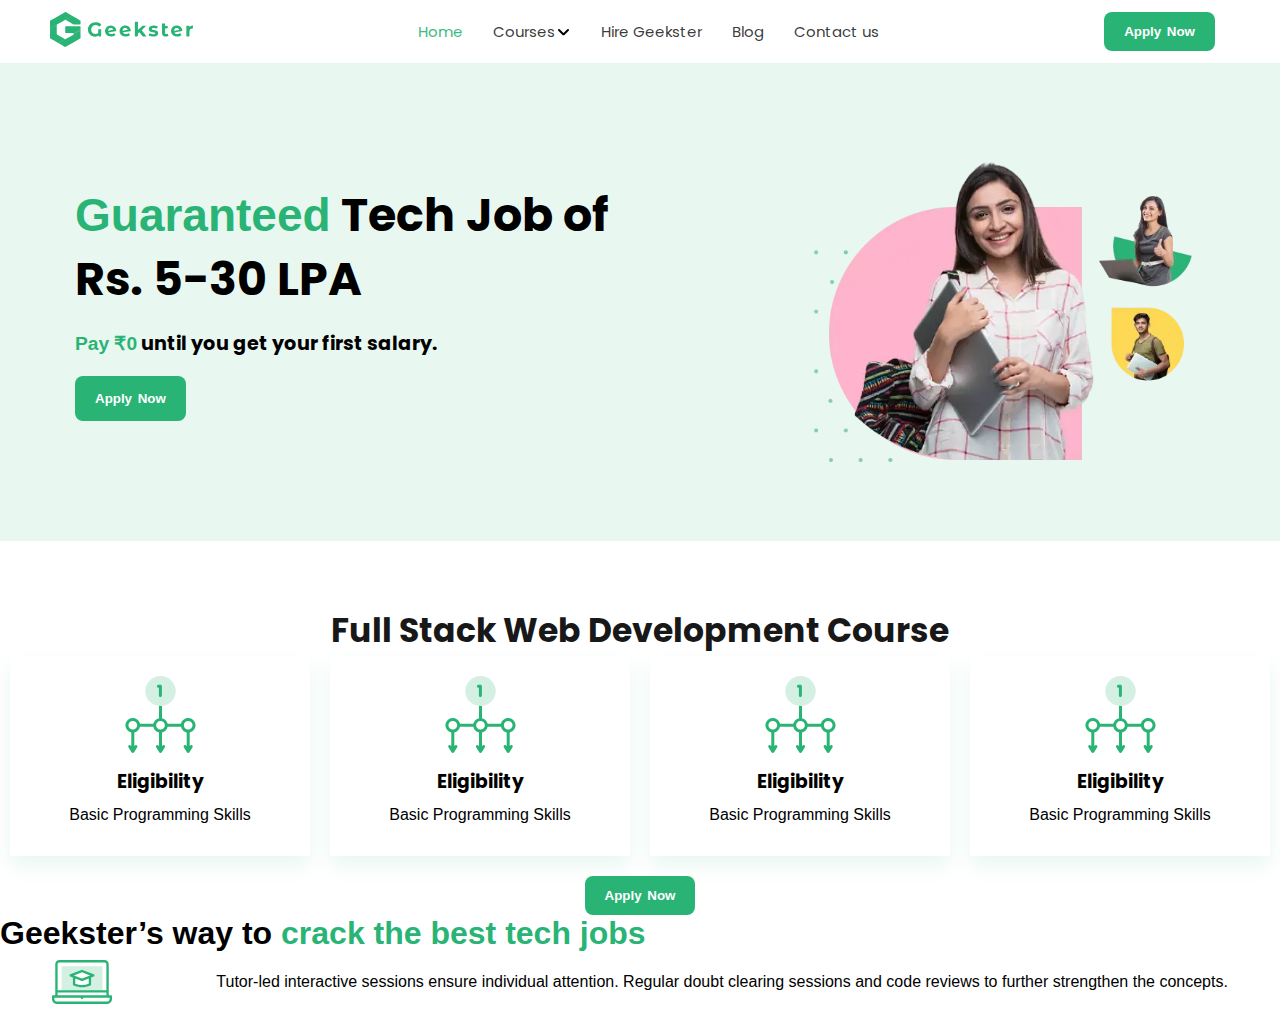
<file: Clones/index.html>
<!DOCTYPE html>
<html lang="en">

<head>
    <meta charset="UTF-8">
    <meta http-equiv="X-UA-Compatible" content="IE=edge">
    <meta name="viewport" content="width=device-width, initial-scale=1.0">
    <link rel="preconnect" href="https://fonts.googleapis.com">
    <link rel="preconnect" href="https://fonts.gstatic.com" crossorigin>
    <link href="https://fonts.googleapis.com/css2?family=Poppins:wght@600&display=swap" rel="stylesheet">
    <link rel="stylesheet" href="style.css">
    <title>Geekster-Clone</title>
</head>

<body>
    <header>
        <ul>
            <img src="./images/logo.svg" alt="Geekster">
        </ul>
        <ul class="nav">
            <li style="color: #29b475;">Home</li>
            <span class="downarrow">
                <li>Courses</li><img src="./images/down-arrow.svg">
                <div class="courses">
                    <li class="course"><a href="#">Full Stack Development</a></li>
                    <li class="course"><a href="#">Advance Full Stack Development</a></li>
                </div>
            </span>

            <li>Hire Geekster</li>
            <li>Blog</li>
            <li>Contact us</li>
        </ul>
        <ul>
            <button><a href="#">Apply Now</a></button>
        </ul>
    </header>
    <section class="startingsec">  
        <div class="left">
            <h1 ><span class="docolor">Guaranteed</span> Tech Job of</h1>
            <h1>Rs. 5-30 LPA</h1>
            <br>
            
            <h4 style="font-size: larger;font-family: 'Poppins', sans-serif;"><span class="docolor">Pay ₹0</span> until you get your first salary.</h4>
            <br>
            <button>Apply Now</button>
        </div>
        <div class="right">
            <img src="./images/fullstackWeb.webp" alt="">
        </div>
    </section>
    <section>
        <h1 class="fswd">Full Stack Web Development Course</h1>
        <div class="coursedesc">
            <div class="box">
                <img src="./images/course_sec/eligibility.svg" alt="eligibility">
                <h3>Eligibility</h3>
            <span>Basic Programming Skills</span>
            </div>
            <div class="box">
                <img src="./images/course_sec/eligibility.svg" alt="eligibility">
                <h3>Eligibility</h3>
            <span>Basic Programming Skills</span>
            </div>
            <div class="box">
                <img src="./images/course_sec/eligibility.svg" alt="eligibility">
                <h3>Eligibility</h3>
            <span>Basic Programming Skills</span>
            </div>
            <div class="box">
                <img src="./images/course_sec/eligibility.svg" alt="eligibility">
                <h3>Eligibility</h2>
            <span>Basic Programming Skills</span>
            </div>
        </div>
        <div class="btn-align" >
            <button class="definedcolor"><a href="#">Apply Now</a></button>
        </div>
    </section>

        <h1>Geekster’s way to <span class="docolor">crack the best tech jobs</span></h1>
        <div class="facility">
            <div class="facilities">
                <img src="./images/geekdetail/liveclass.svg" alt="liveclass">
                <p>
                    Tutor-led interactive sessions ensure individual attention. Regular doubt clearing sessions and code reviews to further strengthen the concepts.
                </p>
                
            </div>
        </div>
    </section>
</body>

</html>
</file>
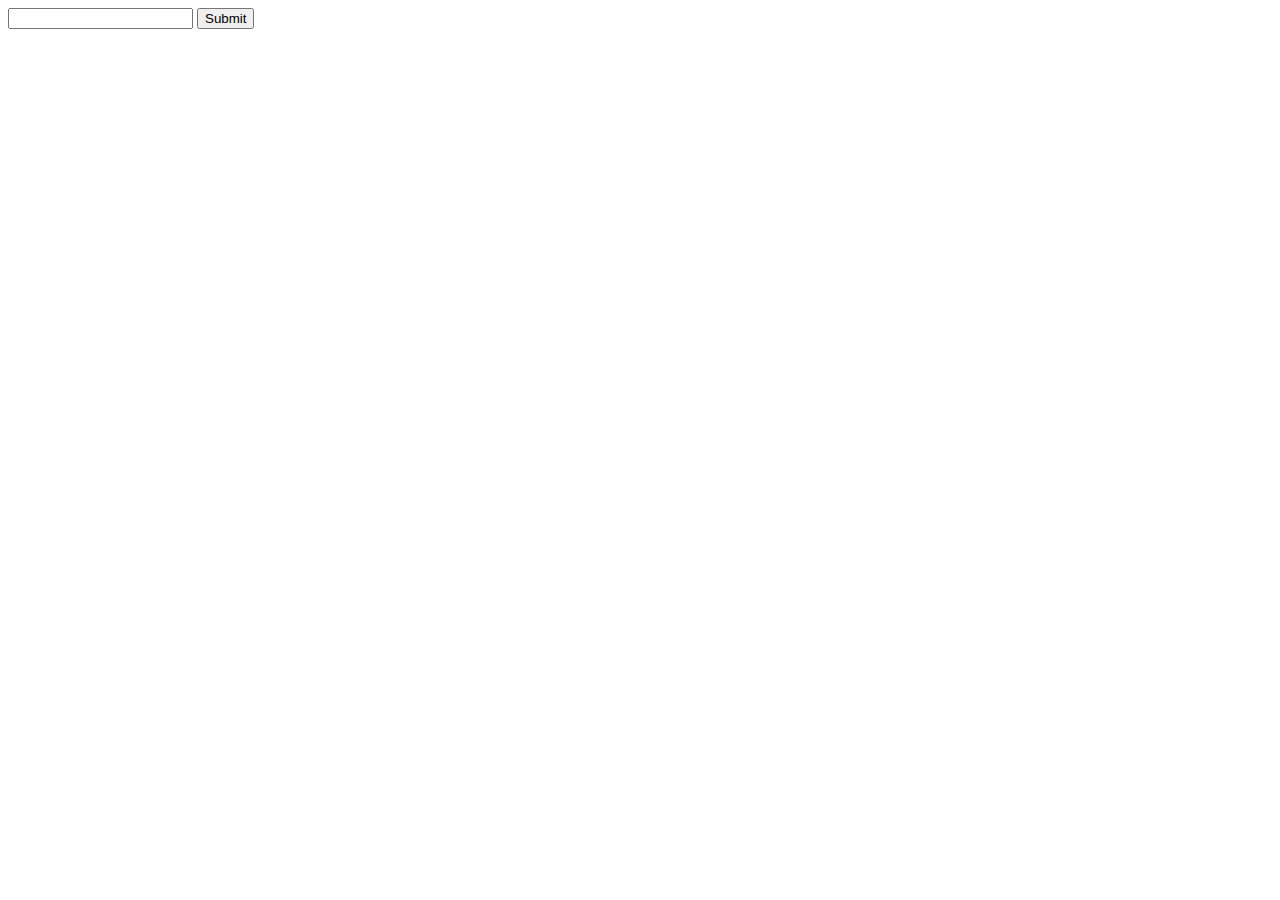
<file: Test Case/index.html>
<!DOCTYPE html>
<html lang="en">
<head>
    <meta charset="UTF-8">
    <meta http-equiv="X-UA-Compatible" content="IE=edge">
    <meta name="viewport" content="width=device-width, initial-scale=1.0">
    <title>Test</title>
</head>
<body>
    
        <input type="text">
        <button onclick="fun()" type="submit">Submit</button>
    
    <script src="./scr.js"></script>
</body>
</html>
</file>
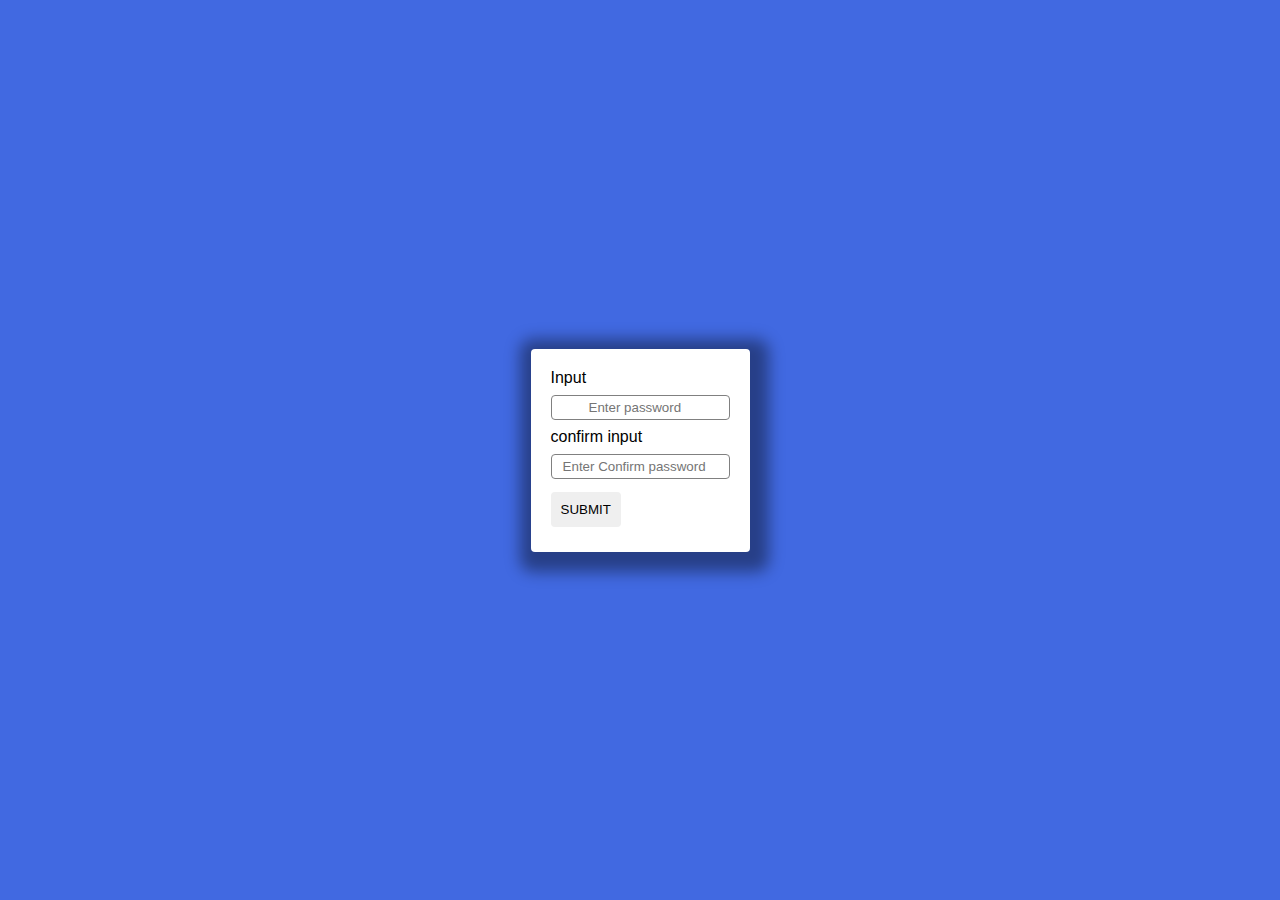
<file: April/WEEK 3/Asignment 18/index.html>
<!DOCTYPE html>
<html lang="en">

<head>
    <meta charset="UTF-8">
    <meta http-equiv="X-UA-Compatible" content="IE=edge">
    <meta name="viewport" content="width=device-width, initial-scale=1.0">
    <script src="./index.js" defer></script>
    <link rel="stylesheet" href="style.css">
    <title>Assignment 18</title>
</head>

<body>
    <form>
        <label>Input</label>
        <br>
        <input id="passwords" value="" type="password" placeholder="          Enter password">
        <br>
        <label>confirm input</label>
        <br>
        <input id="cnfpassword" value="" placeholder="   Enter Confirm password" type="password">
        <br>
        <small id="conclusion"></small>
        <input class="btns" type="submit" value="SUBMIT" onclick="validate()"></input>
    </form>
</body>

</html>
</file>
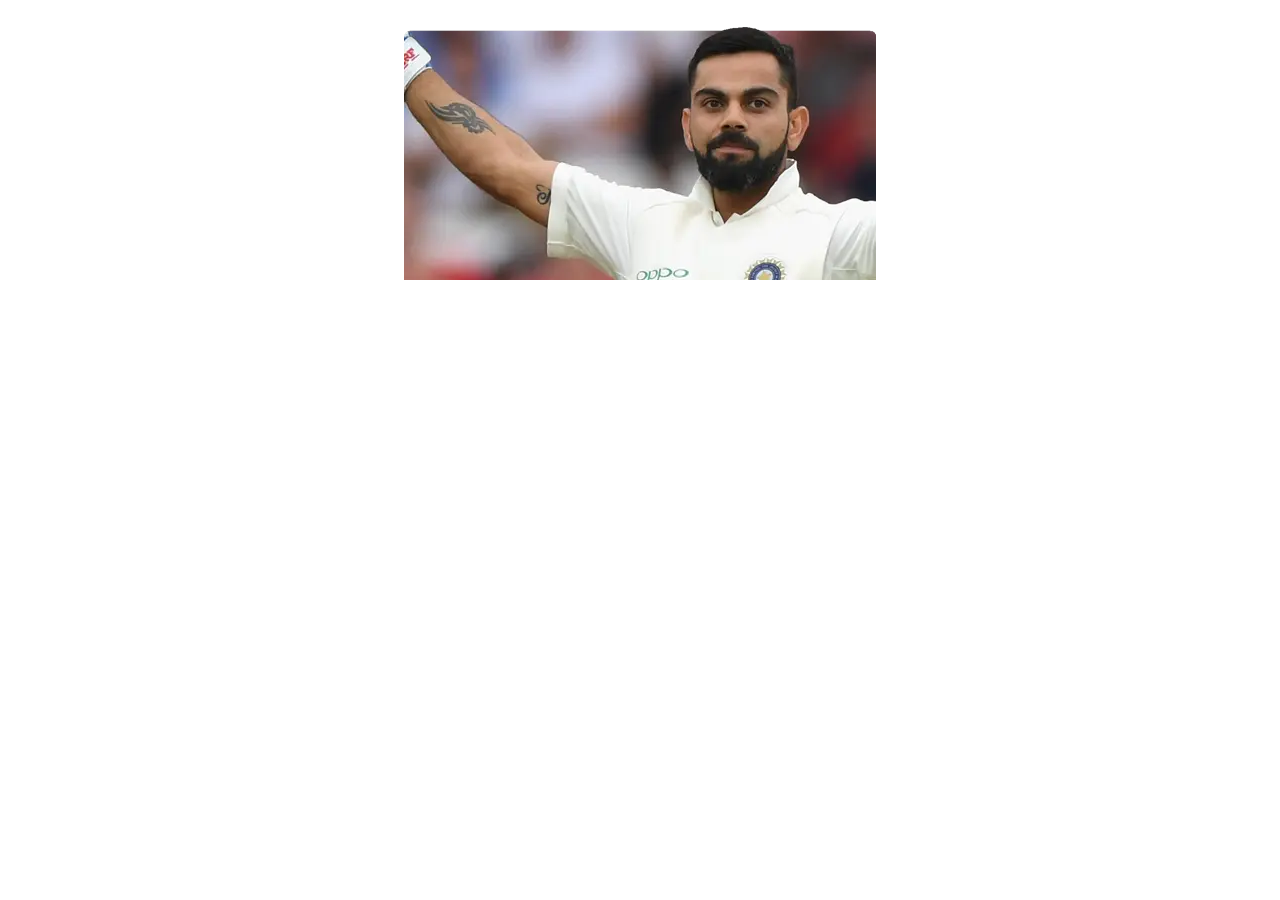
<file: April/WEEK 3/Assignment 16/index.html>
<!DOCTYPE html>
<html lang="en">
<head>
    <meta charset="UTF-8">
    <meta http-equiv="X-UA-Compatible" content="IE=edge">
    <meta name="viewport" content="width=device-width, initial-scale=1.0">
    <script src="./index.js" defer></script>
    <link rel="stylesheet" href="style.css">
    <title>Document</title>
</head>
<body>
    <div id="hover"></div>
    <div id="hover2"></div>
</body>
</html>
</file>
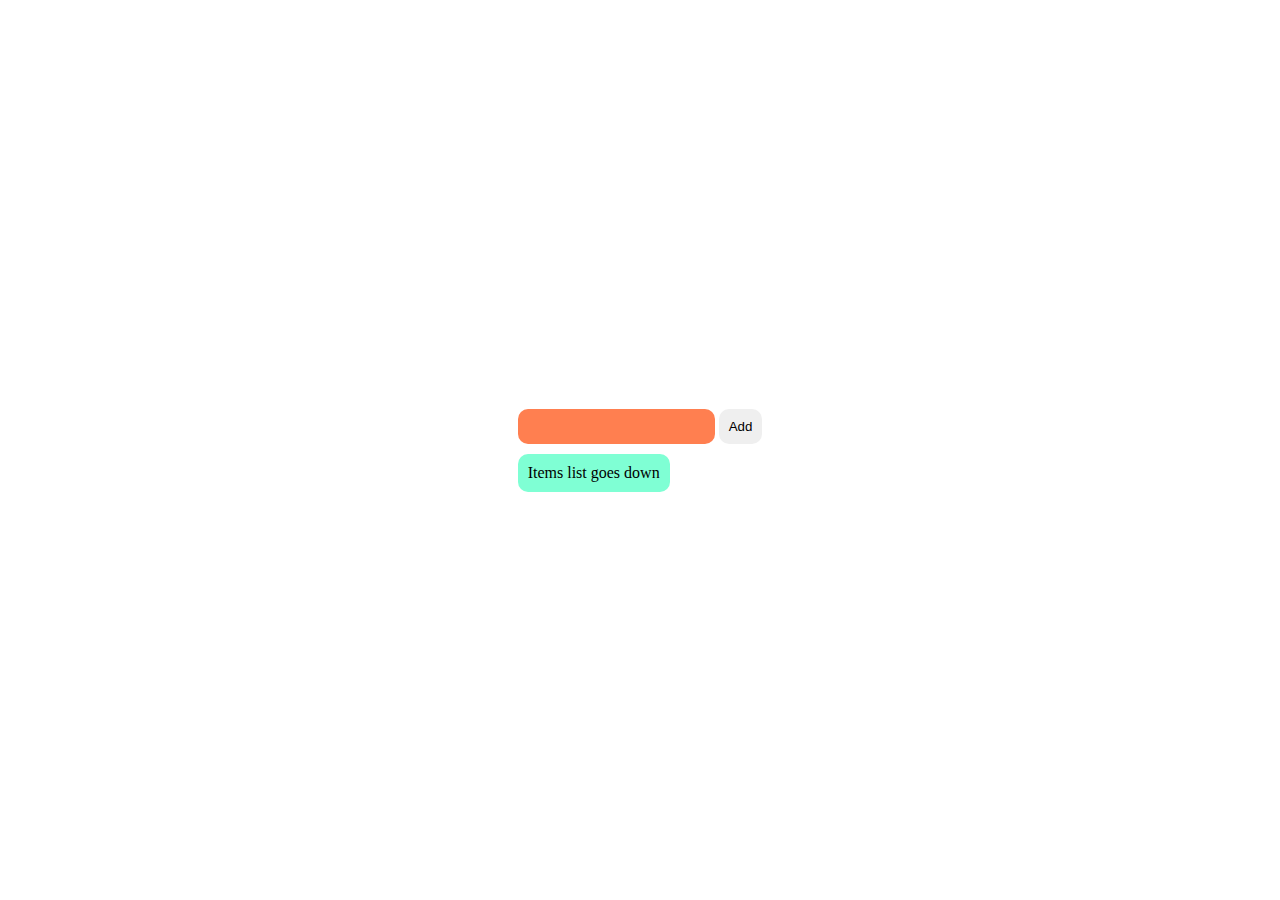
<file: April/Week 4/Assignment 20/index.html>
<!DOCTYPE html>
<html lang="en">
	<head>
		<meta charset="UTF-8" />
		<meta http-equiv="X-UA-Compatible" content="IE=edge" />
		<meta name="viewport" content="width=device-width, initial-scale=1.0" />
		<link rel="stylesheet" href="style.css" />
		<script src="index.js" defer></script>
		<title>Todo Assignment</title>
	</head>
	<body>
		<div class="container">
			<input type="text" id="inputs" />
			<input type="submit" value="Add" id="submit" />
			<div id="para">Items list goes down</div>
		</div>
	</body>
</html>
</file>
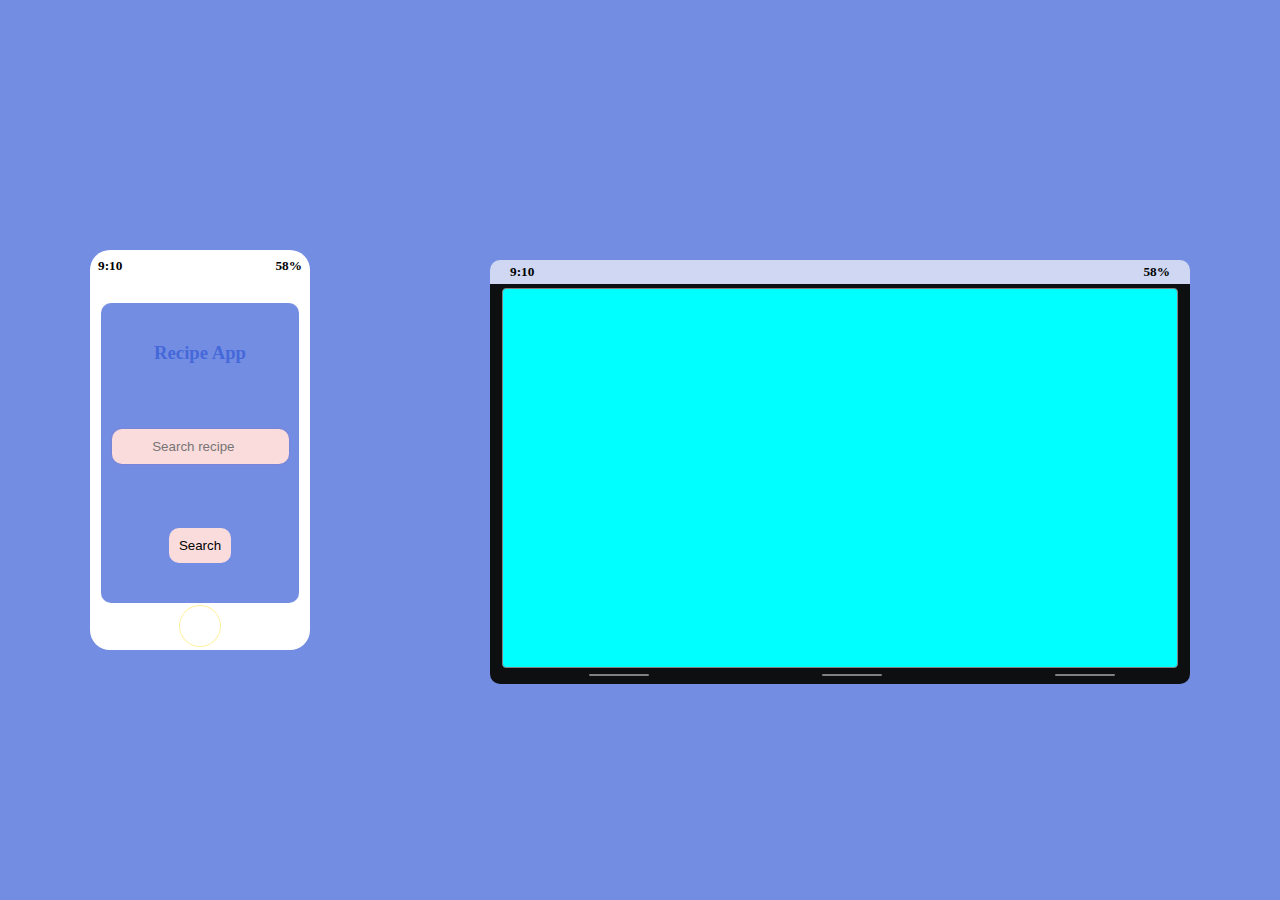
<file: April/Week 4/Assignment 21/index.html>
<!DOCTYPE html>
<html lang="en">
	<head>
		<meta charset="UTF-8" />
		<meta http-equiv="X-UA-Compatible" content="IE=edge" />
		<meta name="viewport" content="width=device-width, initial-scale=1.0" />
		<script src="index.js" defer></script>
		<link rel="stylesheet" href="style.css" />
		<title>Recipe App</title>
	</head>
	<body>
		<section id="mview">
			<div class="fmobile" id="mmodel">
				<span id="upperpart">
					<h5 id="time">9:10</h5>
					<h5 id="battery">58%</h5>
				</span>
				<main class="main">
					<h3 class="title">Recipe App</h3>
					<input
						type="text"
						id="getinput"
						placeholder="           Search recipe"
					/>
					<!-- <hr />. -->
					<input
						id="search"
						type="submit"
						onclick="GetData()"
						value="Search"
					/>
				</main>
			</div>
			<div class="smobile" id="tablet">
				<span id="tupperpart">
					<h5 id="ttime">9:10</h5>
					<h5 id="tbattery">58%</h5>
				</span>
				<div class="containerCollector">
					<div class="container scroll" id="getp"></div>
					<div class="lines">
						<div class="line"></div>
						<div class="line"></div>
						<div class="line"></div>
					</div>
				</div>
			</div>
		</section>
		<!-- <input type="text" id="getinput" />
		<input type="button" id="clickbtn" onclick="GetData()" value="Add" />
		<section>
			<p id="getp"></p>
		</section> -->
	</body>
</html>
</file>
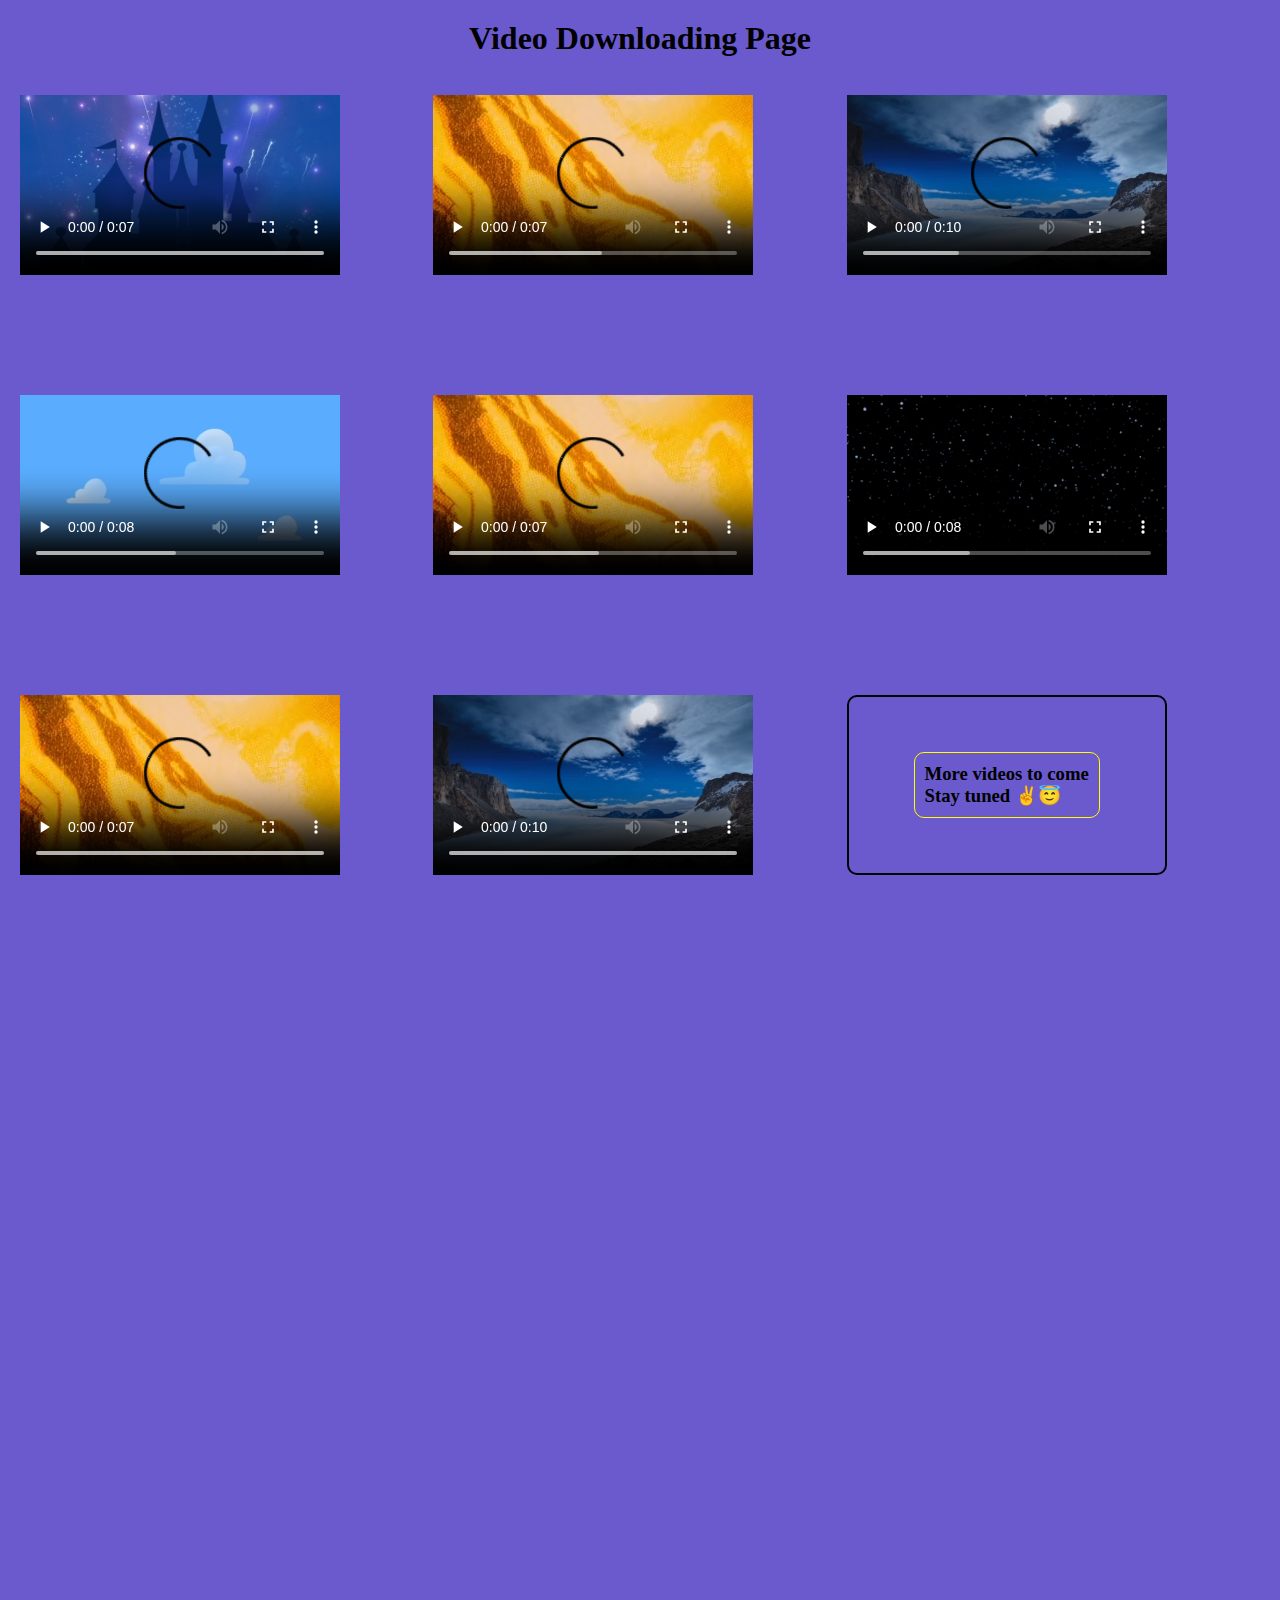
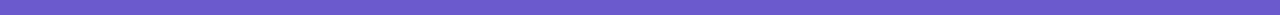
<file: March/Week4/Assignment6/index.html>
<!DOCTYPE html>
<html lang="en">
<head>
    <meta charset="UTF-8">
    <meta http-equiv="X-UA-Compatible" content="IE=edge">
    <meta name="viewport" content="width=device-width, initial-scale=1.0">
    <link rel="stylesheet" href="styled.css">
    <title>Video Downloading</title>
</head>
<body>
    <h1>Video Downloading Page</h1>
    <br>
    <div class="container">
        <video loop   autoplay controls class="box">
            <source src="./videos/1564674844-disney.mp4" type="video/mp4">
            <source src="./videos/1564674844-disney.mp4" type="video/ogg">
        </video>
        <video loop  autoplay controls class="box">
            <source src="./videos/1564676115-marvel.mp4" type="video/mp4">
            <source src="./videos/1564676115-marvel.mp4" type="video/ogg">
        </video>
        <video loop  autoplay controls class="box">
            <source src="./videos/1564676296-national-geographic.mp4" type="video/mp4">
            <source src="./videos/1564676296-national-geographic.mp4" type="video/ogg">
        </video>
        <video loop  autoplay controls class="box">
            <source src="./videos/1564676714-pixar.mp4" type="video/mp4">
            <source src="./videos/1564676714-pixar.mp4" type="video/ogg">
        </video>
        <video loop  autoplay controls class="box">
            <source src="./videos/1564676115-marvel.mp4" type="video/mp4">
            <source src="./videos/1564676115-marvel.mp4" type="video/ogg">
        </video>
        <video loop  autoplay controls class="box">
            <source src="./videos/1608229455-star-wars.mp4" type="video/mp4">
            <source src="./videos/1608229455-star-wars.mp4" type="video/ogg">
        </video>
        <div class="box">
            <video loop  autoplay autoplay src="./videos/1564676115-marvel.mp4" controls></video>
        </div>
        <div class="box">
            <video loop  autoplay src="./videos/1564676296-national-geographic.mp4" controls autoplay></video>
        </div>
        <div class="box addbox">
            <h3>More videos to come
                <br>
                Stay tuned ✌️😇
            </h3>
            
        </div>
    </div>
</body>
</html>
</file>
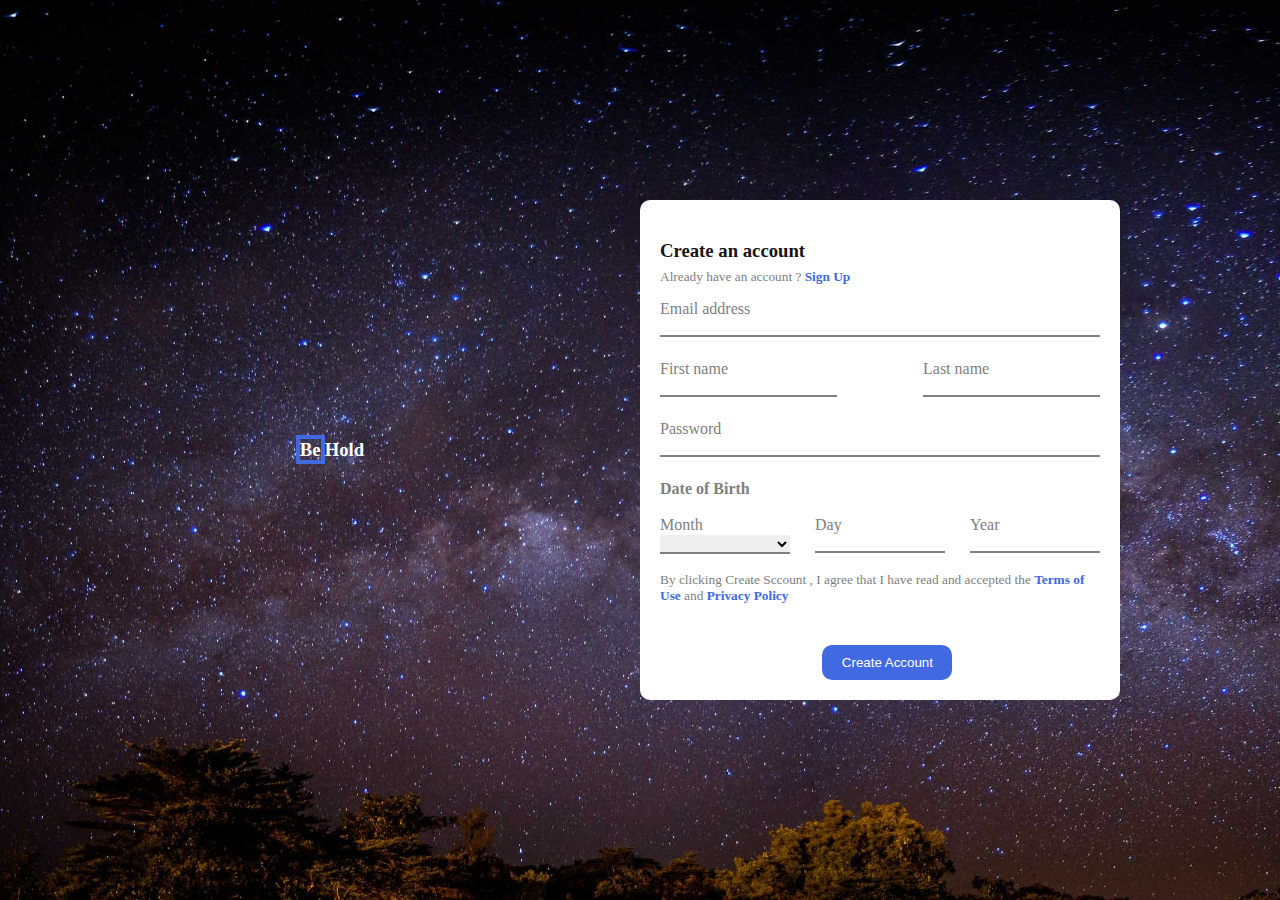
<file: March/Week5/Assignment 10/index.html>
<!DOCTYPE html>
<html lang="en">

<head>
    <meta charset="UTF-8">
    <meta http-equiv="X-UA-Compatible" content="IE=edge">
    <meta name="viewport" content="width=device-width, initial-scale=1.0">
    <link rel="stylesheet" href="style.css">
    <title>Login-Form</title>
</head>

<body>
    <div class="box">
        <h3>
        <span>Be</span>Hold
    </h3></div>
    <div class="box1">
        <div class="loginUI">

            <form>
                <div class="upperText">
                    <h3>Create an account</h3>
    
                    <small>Already have an account ?<b> Sign Up</b></small>
                </div>
                <div class="input">
                    <label  for="email">Email address</label>
                    <!-- <br> -->
                    <input required type="email" id="email">
                </div>

                <div class="nameinputs">
                    <div class="input">
                        <label  for="fname">First name</label>
                        <br>
                        <input required type="text" id="fname">
                    </div>
                    <div class="input lname">
                        <label  for="lname">Last name</label>
                        <br>
                        <input required type="text" id="lname">
                    </div>
                </div>

                <div class="input">
                    <label  for="password">Password</label>
                    <!-- <br> -->
                    <input required type="password" id="password">
                </div>
                <h4>Date of Birth</h4>
                <br>
                <div class="dobinputs">
                    <div class="input">
                        <label  for="month">Month</label>
                        <br>
                        <select name="month" id="month">
                            <option value="Empty"></option>
                            <option value="January">January</option>
                            <option value="February">Feb</option>
                            <option value="March">March</option>
                            <option value="April">April</option>
                            <option value="May">May</option>
                            <option value="June">June</option>
                            <option value="July">July</option>
                            <option value="August">August</option>
                            <option value="September">September</option>
                            <option value="October">October</option>
                            <option value="November">November</option>
                            <option value="December">December</option>
                        </select>
                    </div>
                    <div class="input">
                        <label  for="day">Day</label>
                        <br>
                        <input required type="text" id="day">
                    </div>
                    <div class="input ">
                        <label  for="Year">Year</label>
                        <br>
                        <input required type="text" id="Year">
                    </div>
                </div>
                <br>
                <small>By clicking Create Sccount , I agree that I have read and accepted the <b>Terms of Use</b> and <b>Privacy Policy</b></small>
                <button type="submit">Create Account</button>
            </form>
        </div>
    </div>
</body>

</html>
</file>
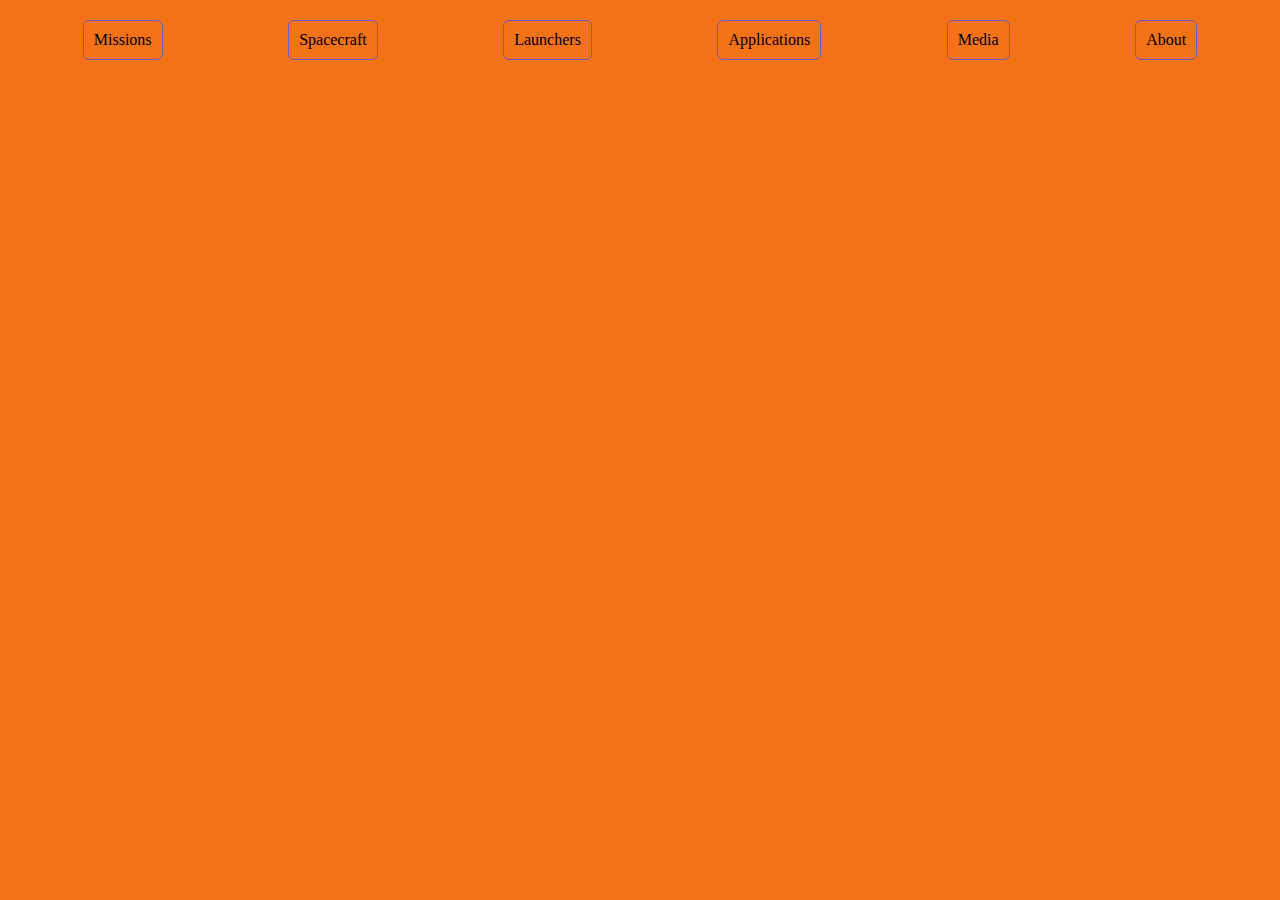
<file: March/Week5/Assignment 12/index.html>
<!DOCTYPE html>
<html lang="en">
<head>
    <meta charset="UTF-8">
    <meta http-equiv="X-UA-Compatible" content="IE=edge">
    <meta name="viewport" content="width=device-width, initial-scale=1.0">
    <link rel="stylesheet" href="style.css">
    <title>Landing page</title>
</head>
<body>
    <header><ul>
        <li>Missions</li>
        <li>Spacecraft</li>
        <li>Launchers</li>
        <li>Applications</li>
        <li>Media</li>
        <li>About</li>
        <!-- <li>Request transponder capacity</li>
        <li>Chandrayan 2</li> -->
    </ul></header>
</body>
</html>
</file>
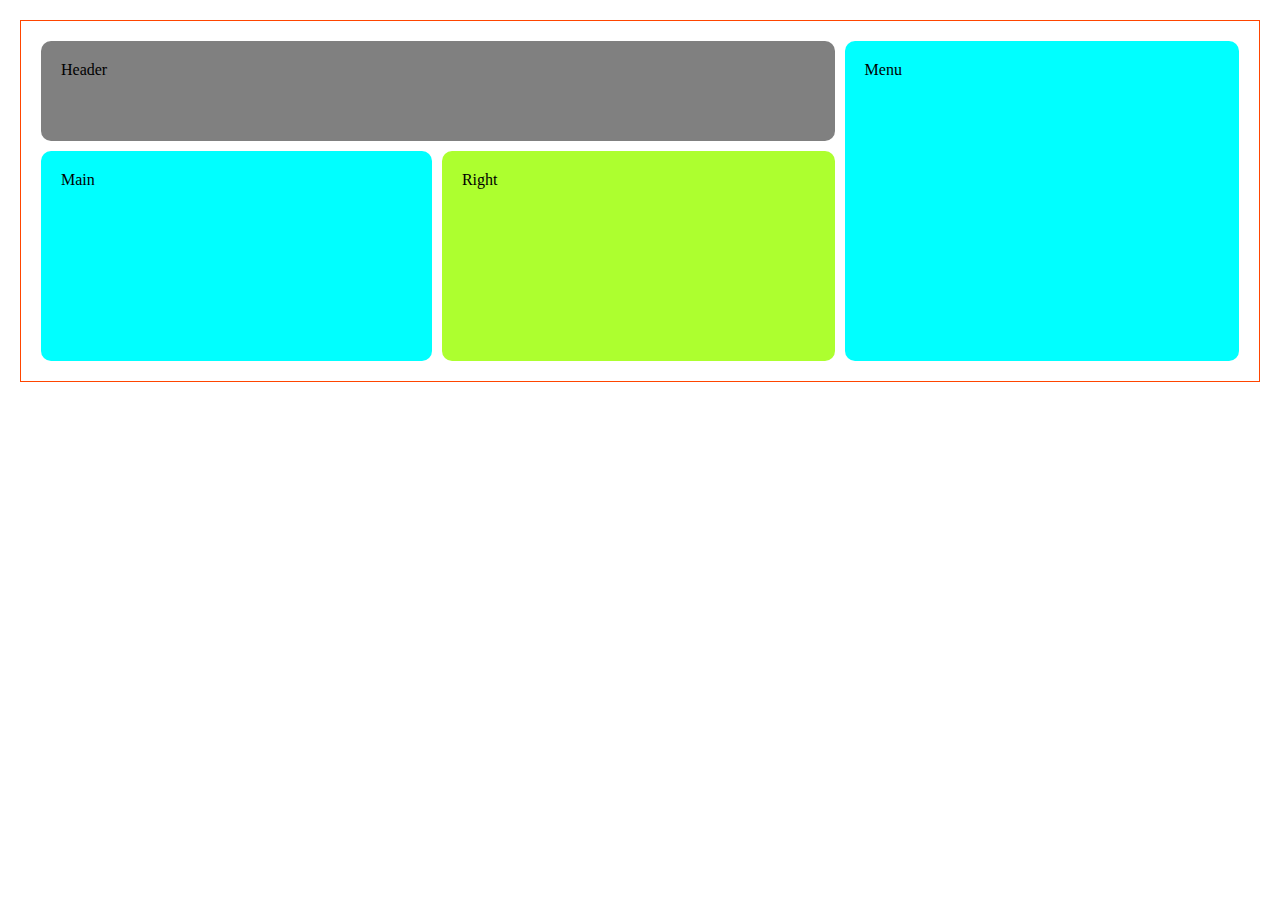
<file: March/Week5/Assignment 9 Task 1/index.html>
<!DOCTYPE html>
<html lang="en">
<head>
    <meta charset="UTF-8">
    <meta http-equiv="X-UA-Compatible" content="IE=edge">
    <meta name="viewport" content="width=device-width, initial-scale=1.0">
    <link rel="stylesheet" href="style.css">
    <title>Grid Layout</title>
</head>
<body>

<div class="container">
    <div class="box box1">Header</div>
    <div class="box box2">Menu</div>

    <div class="box box3">Main</div>

    <div class="box box4">Right</div>
</div>

</body>
</html>
</file>
<file: Clones/style.css>
* {
    padding: 0;
    margin: 0;
    box-sizing: border-box;
    font-family: 'Segoe UI', Tahoma, Geneva, Verdana, sans-serif;

}
a{
    color: inherit;
    text-decoration: none;
}
body {

}

header {
    padding: 12px 50px;
    display: flex;
    align-items: center;
    justify-content: space-between;
    box-shadow: 0px 4px 7px rgb(41 180 117 / 10%);
}

li {

    list-style: none;
}

.nav {
    display: flex;
    gap: 30px;
}

ul>button {
    background-color: #29b475;
    padding: 12px 20px;
    border: none;
    color: #fff;
    border-radius: 8px;
    margin-right: 15px;
    font-weight: bolder;
    word-spacing: 2px;
    cursor: pointer;
}
ul button a{
    text-decoration: none;
    color: #fff;
}
.nav li {
    font-size: 15px;
    position: relative;
    opacity: 0.9;
    color: #000000DE;
    font-family: 'Poppins',sans-serif,arial;
}

.nav li::after {
    position: absolute;
    content: "";
    height: 2px;
    left: 0;
    right: 0;
    bottom: 0;
    background: green;
    transform-origin: left center;
    transition: cubic-bezier(0.215, 0.610, 0.355, 1);
    display: none;
}
.course{
    margin-bottom: 3px;
}
.courses li{
    text-decoration: none;
}
.courses{
    position: absolute;
    width: max-content;
    transform: translateY(51px);
    display: none;
    border-radius: 10px;
    left: 20px;
    width: max-content;
    height: max-content;
    padding: 10px;
    background-color: rgba(0, 0, 0, 0.04);;
    transition: 0.3s;
}
.downarrow:hover .courses{
display: block;
}

.nav li:hover {
    display: block;
    transition: 250ms cubic-bezier(0.175, 0.885, 0.32, 1.275);
    cursor: pointer;
    color: #29b475;
}
.downarrow{
    position: relative;
    display: flex;
    align-items: center;
}
.downarrow>img{
    cursor: pointer;
}
.docolor{
    color: #29b475;
}
.startingsec{
    background-color: #e9f7f1;
    padding:75px;
    display: flex;
    align-items: center;
    justify-content: space-between;
}
.left h1{
    font-weight: 700;
    font-family: 'Poppins', sans-serif;
    font-size: clamp(2rem, 4vw, 2.875rem);
    line-height: clamp(2.375rem, 5vw, 4.313rem);
}
.left button{
    background-color: #29b475;
    padding: 15px 20px;
    border: none;
    color: #fff;
    border-radius: 8px;
    margin-right: 15px;
    font-weight: bolder;
    word-spacing: 2px;
    cursor: pointer;
}
.right{

}
.right img{
    width: 400px;
    /* height:500px; */
}
.fswd{
    font-size: 33px;
    opacity: 0.9;
    font-family: 'Poppins', sans-serif,Arial, Helvetica, sans-serif;
    margin-top: 65px;
    text-align: center;
}
/*/////////////////////Course part start////////////////////// */
.coursedesc{
display: grid;
justify-content: center;
grid-template-columns: repeat(auto-fit,minmax(200px,300px));
gap: 20px;
margin-bottom: 20px;
}
.box{
    padding: 20px;
    text-align: center;
    
    height: 200px;
    box-shadow: 0px 10px 17px rgba(41, 180, 117, 0.1);
}

.box h3{
    font-family: 'Poppins', sans-serif,Arial, Helvetica, sans-serif;
    margin:10px 0;
}
.box span{
    
    /* font-weight: 100; */
}
.definedcolor{
    background-color: #29b475;
    padding: 12px 20px;
    border: none;
    color: #fff;
    border-radius: 8px;
    font-weight: bolder;
    word-spacing: 2px;
    cursor: pointer;
}
.btn-align{
    width: max-content;
    margin: auto;
}
.geekdetail{
    height: max-content;
    background-color: rgb(233, 247, 241);
}
.facilities{
    display: flex;
    justify-content: space-around;
    align-items: center;
    
}























/*/////////////////////Course part end////////////////////// */
@media (max-width:520px) {
    .startingsec{
        padding: 50px;
        flex-direction: column;
    }
    .left{
        width: 100%;
        
    }
}
</file>
<file: April/WEEK 3/Asignment 18/style.css>
*{
    padding: 0;
    margin: 0;
    box-sizing: border-box;
    font-family: 'Lucida Sans', 'Lucida Sans Regular', 'Lucida Grande', 'Lucida Sans Unicode', Geneva, Verdana, sans-serif;
}
body{
    height: 100vh;
    display: flex;
    justify-content: center;
    align-items: center;
    background-color: royalblue;
}
form{
    height: max-content;
    padding: 20px;
    border-radius: 4px;
    background-color: #fff;
    box-shadow: 4px 5px 15px 15px rgba(0, 0, 0, 0.4);
}
input{
    border: 1px solid grey;
    margin: 8px 0;
    padding: 4px 0;
    border-radius: 4px;
}
input:focus{
    outline: none;
}
.btns{
    margin:5px 0 ;
    cursor: pointer;
    border: none;
    padding: 10px;
    text-align: center;
}
label{
}
</file>
<file: April/WEEK 3/Assignment 16/style.css>
*{
    padding: 0;
    margin:0;
    box-sizing:border-box;
}
body{
    /* color:roy */
    display: flex;
    justify-content: center;
}
</file>
<file: April/Week 4/Assignment 20/style.css>
*{
    padding: 0;
    margin: 0;
    box-sizing: border-box;
}
body{
    height: 100vh;
    display: flex;
    flex-direction: column;
    justify-content: center;
    align-items: center;
}
#submit{
    border: 0;
    padding: 10px;
    border-radius: 10px;
}
#inputs{
    /* border: thick; */
    border: 0;
    padding: 10px;
    border-radius: 10px;
    background-color: coral;
    outline: 0;
}
#para{
    width: max-content;
    height: max-content;
    background-color: aquamarine;
    border-radius: 10px;
    padding: 10px;
    margin-top: 10px
}
.list{
    display: flex;
    justify-content: space-between;
    align-items: center;
    /* border-bottom: 1px solid rosybrown; */
    padding: 0 14px;
    width: 200px;
    margin-top: 10px;
    /* border: 1px solid grey; */
    height: max-content;
    list-style: none;
}
.remove{
    text-decoration: none;
    color: black;
    background-color: red;
    padding: 2px 4px ;
    border-radius: 4px;

}
</file>
<file: April/Week 4/Assignment 21/style.css>
*{
    padding: 0;
    margin: 0;
    box-sizing: border-box;
}
html{scrollbar-width: thin;}
body{
    background-color: rgba(46, 85, 213, 0.671);
    min-height: 100vh;
    
    display: flex;
    justify-content: center;
    align-items: center;
}
#mview{
    width: 100%;
    display: flex;
    justify-content: space-around;
}

#mmodel{
    width: 220px;
    height: 400px;
    /* border: 1px solid green; */
    background-color: #fff;
    border-radius: 20px;
}
#upperpart{
    margin: 8px 8px;
    display: flex;
    justify-content: space-between;
}

.title{
    text-align: center;
    color: rgba(46, 85, 213, 0.671);
}
.fmobile{
    position: relative;
}
.main{
    height: 300px;
    /* border: 1px solid goldenrod; */
    box-shadow: 0px 0px 0px rgb(30, 37, 227);
    margin: 13% 5%;
    /* background-color: rgba(227, 30, 69, 0.366); */
    /* padding:0px 10px; */
    background-color:rgba(46, 85, 213, 0.671) ;
    border-radius: 10px;
    display: flex;
    flex-direction: column;
    align-items: center;
    justify-content: space-evenly;
}
.main::after{
    content: "";
    position: absolute;
    bottom: 3px;
    height: 40px;
    width: 40px;
    border: 1px solid rgba(255, 217, 0, 0.378);
    background-color: rgb(255, 255, 255);
    border-radius: 50%;

}

#getinput{
    border: 0;
    box-shadow: 0px 0px 2px rgb(227, 30, 69,0.2);
    margin: 13% 4%;
    padding: 10px 0px;
    border-radius: 10px;
    outline: 0;
    background-color: rgb(251, 220, 220)
}
#search{
    border: 0;
    background-color: rgb(251, 220, 220);
    padding: 10px;
    border-radius: 10px;
    cursor: pointer;
}
.image{
    width: 190px;
    height: 200px;
}
img{
    width: 100%;
    height: 100%;
    border-radius: 10px;
    box-shadow: 0px 0px 2px rgb(227, 30, 69,0.2);
    padding: 2px;
    }
.container{
    display: grid;
    grid-template-columns: repeat(auto-fit,200px);
    gap: 10px;
    max-height: 380px;
    min-height: 380px;
    background-color: aqua;
    justify-content: center;
    padding: 20px;
    margin:30 4px;
    overflow-y: scroll;
    border: 1px solid gray;
    border-radius: 4px;
}
.container::-webkit-scrollbar{
    width: 0;
}
.containerCollector{
    /* position: inherit; */
    /* bottom: 0; */
    background-color: rgb(13, 15, 17);
    width: 100%;
    height: 400px;
    padding-top: 4px;
    /* border-radius: 10px; */
    border-bottom-left-radius: 10px;
    border-bottom-right-radius: 10px;
    /* padding-bottom: 7px; */
    padding-left:12px ;
    padding-right:12px ;
    /* padding: 5 10px; */
}
.lines{
    position: absolute;
    display: flex;
    width: 100%;
    justify-content: space-around;
}
.line{
    height: 2px ;
    width: 60px;
    border-radius: 4px;
    background-color: gray;
    transform: translateY(6px);
}
.scroll{
    
}
/* .smobile::-webkit-scrollbar{
    width: 0;
} */
.smobile{  
    position: relative;
    width: 700px;
    height: 400px;
    border-radius: 10px;
    /* -webkit-s */

   /* overflow: hidden; */
    /* background-color:rgba(46, 85, 213, 0.671); */
    /* background-color: aliceblue; */
}
#tablet{
    position: relative;
    
    /* padding: 20px; */
}
#tupperpart{
    background-color: rgba(234, 237, 246, 0.774);
    padding: 4px 20px;
    /* margin-bottom: 19px; */
    display: flex;
    position: sticky;
    border-top-left-radius: 10px;
    border-top-right-radius: 10px;
    top: 0;
    z-index: 1;
    margin-top: 10px;
    justify-content: space-between;
}
#footer{
    background-color: rgba(234, 237, 246, 0.774);
    padding: 4px 20px;
    /* margin-bottom: 6px; */
    display: flex;
    position: absolute;
    bottom: 0;
    border-bottom-left-radius: 10px;
    border-bottom-right-radius: 10px;
    z-index: 1;
    justify-content: space-between;
}

#time ,#battery{
    /* font */
}
#battery{
    /* background-color: grey; */
}
#box{
    position: relative;
    text-align: center;
width: 200px;
height: 200px;
/* border: 1px solid green; */
}
#upperbox{
    width: 200px;
    height: 200px;
    opacity: 0.8;
}
#ttitle{
    position: absolute;
    top: 50%;
    width: 180px;
    height: max-content;
    left: 50%;
    transform: translate(-50%,-50%);
    /* transform: translateY(-50%); */
    background-color: rgba(0, 0, 0, 0.697);
    color: #fff;
    border-radius: 10px;
    padding: 5px;
}
@media (max-width:768px) {
    #mview{
        /* width: 100vh; */
        margin: 20px 0;
        flex-direction: column;
        justify-content: space-between;
        align-items: center;
    }
    .smobile{
        margin-top: 40px;
        width: 600px;
        height: 370px;
        margin-bottom: 180px;
    }
}
@media (max-width:468px) {
     #mview{
        width: 100vh;
        margin: 20px 0;
        flex-direction: column;
        justify-content: space-between;
        align-items: center;
    }
    body{
        padding:0 30px;
    }
      .smobile{
        margin-top: 40px;
        width: 320px;

        margin-bottom: 80px;
        
    }

    .container{
        grid-template-columns: repeat(auto-fit,1fr);
    }
}
</file>
<file: March/Week4/Assignment6/styled.css>
*{
    padding: 0;
    margin: 0;
    box-sizing: border-box;
}
body{
    height: max-content;
    background-color: slateblue;
}
h1{
    text-align: center;
    margin-top: 20px;
}
.container{
    padding: 20px;
    display: grid;
    justify-content: center;
    grid-template-columns: repeat(3,1fr);
    justify-content: space-around;
    grid-template-rows: repeat(5,300px);
}
.addbox{
    display: flex;
    justify-content: center;
    align-items: center;
    width: 320px;
    height: 180px;
    border-radius: 10px;
    border: 2px solid black;
}
video{
}
.addbox >h3{
border: 1px solid yellow;
padding: 10px;
border-radius: 10px;
}
@media (max-width:768px) {
    .container{
        grid-template-columns: repeat(2,340px);
    }
    video{
        width: 320px;
        height: 180px;
    }
}
</file>
<file: March/Week5/Assignment 10/style.css>
* {
    padding: 0;
    margin: 0;
    box-sizing: border-box;
}

body {
    width: 100vw;
    height: 100vh;
    padding: 20px;
    display: grid;
    grid-template-columns: repeat(2, 1fr);
    background-image: url('./Backgroundimage.jpg');
    background-size: cover;
    background-repeat: no-repeat;
    color: grey;
}

.box {
    display: grid;
    align-items: center;
    justify-content: center;
    /* border: 2px solid yellow; */
    height: 100%;
    color: white;
}

.box1 {
    display: grid;
    align-items: center;
    height: 100%;
    /* border: 2px solid rgb(1, 5, 1); */
}
input:focus{
    outline: none;
}
.loginUI {
    padding: 40px 20px;
    width: 480px;
    height: 500px;
    background-color: #fff;
    border-radius: 10px;
    position: relative;
}

.upperText h3 {
    margin-bottom: 5px;
    font-weight: bolder;
    color: rgb(23, 21, 21);
}
.input{
    /* border: 1px solid green; */
}
input{
    width: 100%;
    border: none;
    border-bottom: 2px solid grey;
}
.nameinputs{
    display: flex;
    justify-content: space-between;
}
select{
    border: none;
    border-bottom: 2px solid gray;
    width: 100%;
}
b{
    color: royalblue;
}
button{
    cursor: pointer;
    width: 130px;
    padding: 10px;
    position: absolute;
    bottom: 20px;
    left: 38%;
    border-radius: 10px;
    border: 0;
    background-color: royalblue;
    color: #fff;
    transition: transform 0.3s;
}
button:hover{
    transform: scale(1.06);
}
span{
    border: 4px solid royalblue;
}
form{
    display: grid;
    
    grid-template-rows: repeat(4,60px);
/* width: 100%; */
}
.dobinputs{
    display: grid;
    grid-template-columns: repeat(3,130px);
    justify-content: space-between;
}

@media (max-width:468px) {
    .loginUI{
        width: 300px;
    }
}
</file>
<file: March/Week5/Assignment 12/style.css>
*{
    padding: 0;
    margin: 0;
    box-sizing: border-box;
}
body{
width: 100vw;
height: 100vh;
padding: 20px 20px 20px 20px;
background-color: rgb(243 114 22);
opacity: 1;
}
header{
}
li{
    list-style: none;
    padding: 10px;
    border: 1px solid slateblue;
    border-radius: 6px;
    transition: 0.3s;
    cursor: pointer;
}
li:hover{
    background-color: slateblue;
    transform: scale(1.05);
}
ul{
    width: 100%;
    display: flex;
    justify-content: space-around;
}
</file>
<file: March/Week5/Assignment 9 Task 1/style.css>
*{
    padding: 0;
    margin: 0;
    box-sizing: border-box;
}
body{
    height: max-content;
    margin: 20px;
    border: 1px solid orangered;
}


.container{
    display: grid;
    /* grid-template-columns: repeat(3,200px); */
    grid-template-rows: repeat(3,100px);
    gap: 10px;
    padding: 20px;
}
.box{
    border-radius: 10px;
    padding: 20px;
    transition: transform 0.4s;
    cursor: pointer;
}
.box:hover{
    transform: scale(1.05);
}
.box1{
    background-color: gray;
    grid-column: 1/3;
    grid-row: 1;
}

.box4{
    background-color: greenyellow;
    grid-row: 2/4;
}
.box3{
    background-color: aqua;
    grid-row: 2/4;
}
.box2{
    background-color: aqua;
    grid-row: 1/-1;
}
</file>
